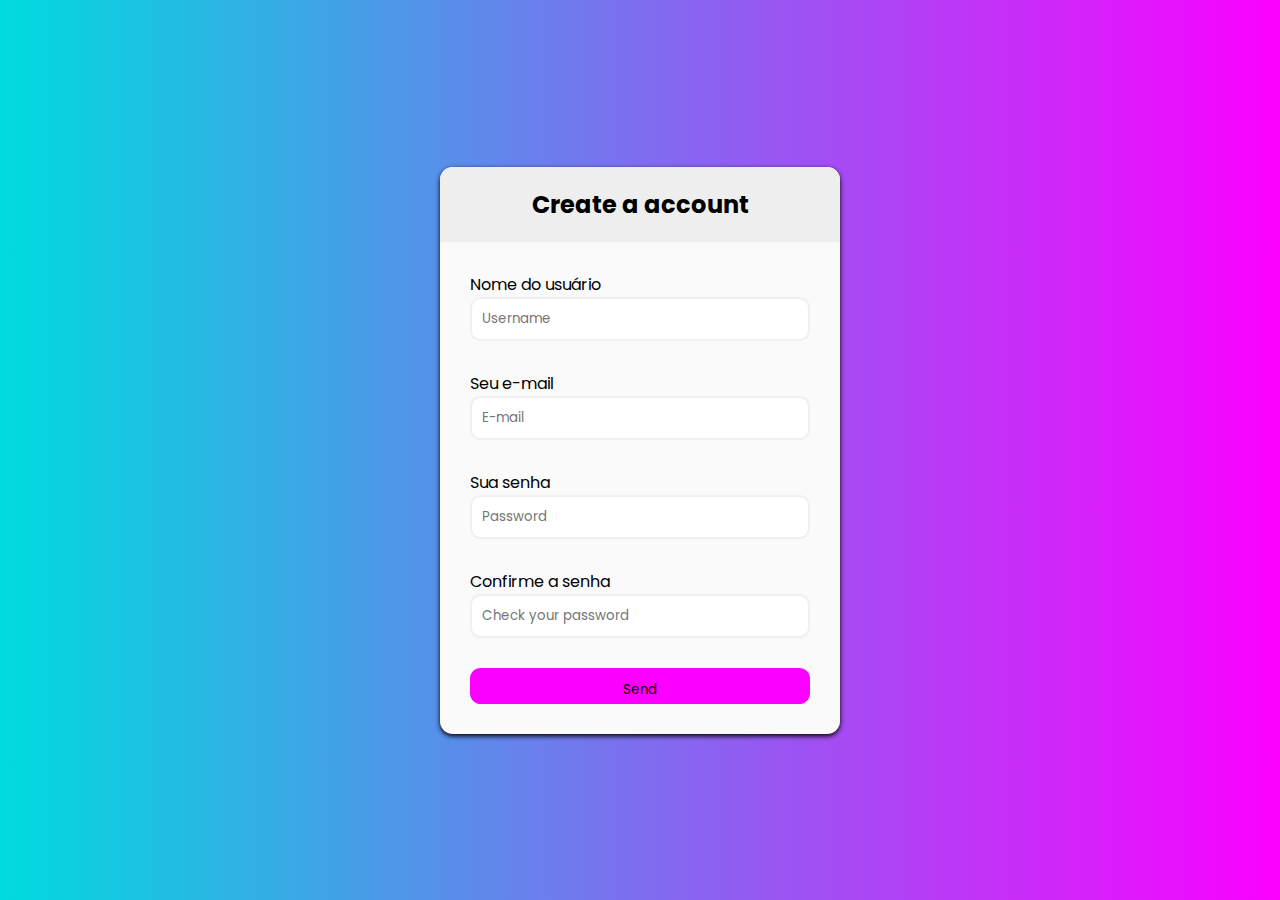
<file: HTML/web-formulario-login/index.html>
<html lang="pt-br">
<head>
    <meta charset="UTF-8">
    <meta http-equiv="X-UA-Compatible" content="IE=edge">
    <meta name="viewport" content="width=device-width, initial-scale=1.0">
    <title>Formulário</title>
    <link rel="stylesheet" href="style.css">
    <link rel="preconnect" href="https://fonts.googleapis.com">
    <link rel="preconnect" href="https://fonts.gstatic.com" crossorigin>
    <link href="https://fonts.googleapis.com/css2?family=Poppins:wght@100;200;300;400&display=swap" rel="stylesheet">
</head>
<body>
 
    <div class="container">
        <div class="header">
            <h2>Create a account</h2>
        </div>
        <form id="form" class="form">
            <div class="form-control">
                <label for="user">Nome do usuário</label>
                <input type="text" name="user" id="user" placeholder="Username">
            </div>

            <div class="form-control">
                <label for="email">Seu e-mail</label>
                <input type="text" name="email" id="email" placeholder="E-mail">
            </div>

            <div class="form-control">
                <label for="password">Sua senha</label>
                <input type="password" name="password" id="password" placeholder="Password">
            </div>

            <div class="form-control">
                <label for="password2">Confirme a senha</label>
                <input type="password" name="password2" id="password2" placeholder="Check your password">
            </div>

            <button type="submit"> Send </button>
        </form>

    </div>

</body>
</html>
</file>
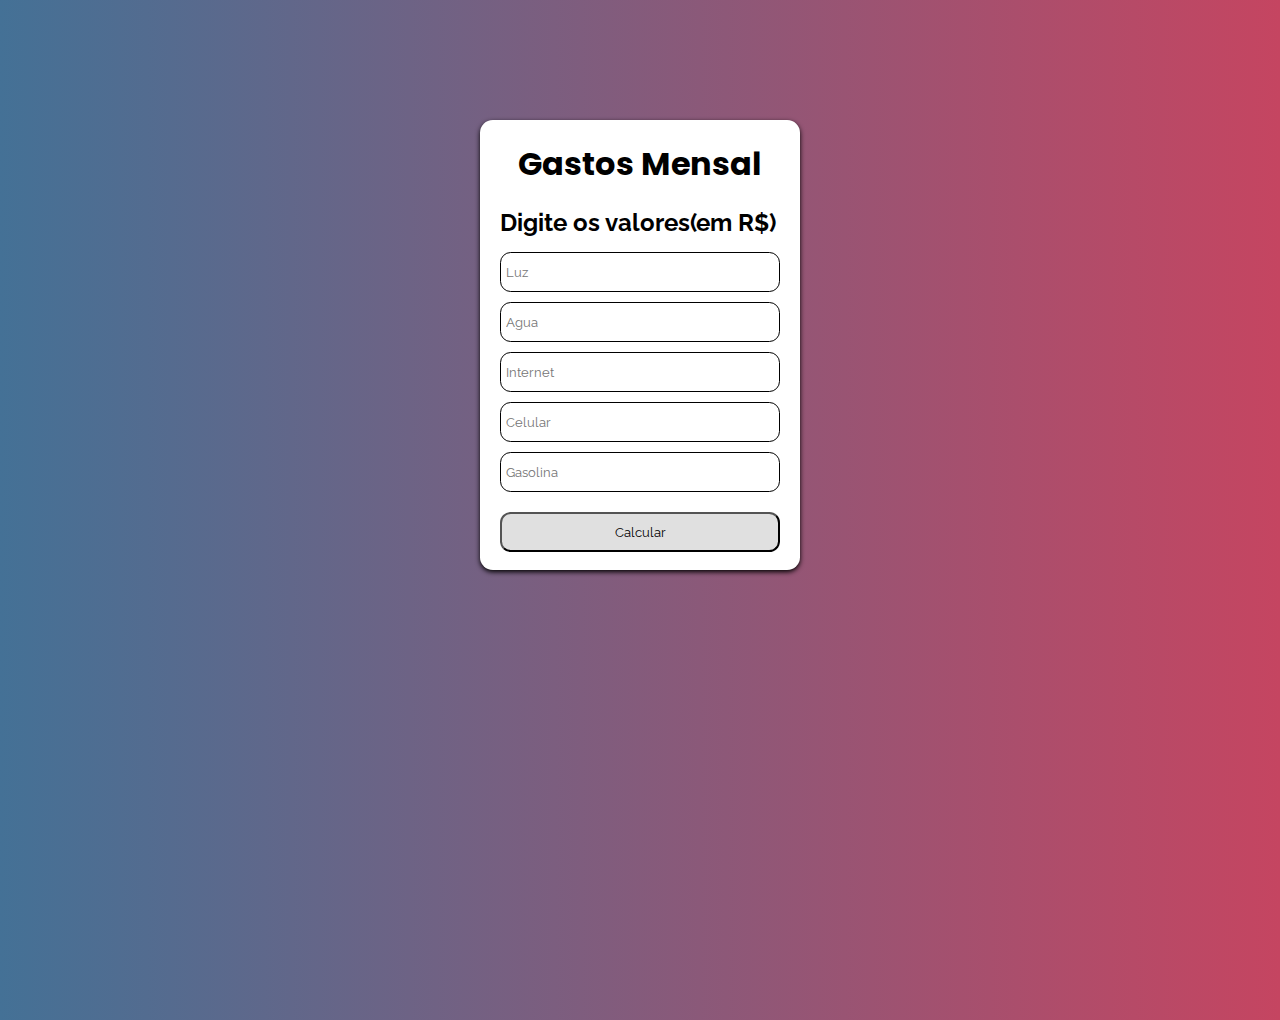
<file: HTML/web-formularios-contas/index.html>
<html lang="pt-br">
<head>
    <meta charset="UTF-8">
    <meta http-equiv="X-UA-Compatible" content="IE=edge">
    <meta name="viewport" content="width=device-width, initial-scale=1.0">
    <title>Calculo das Contas</title>
    <link rel="stylesheet" href="style.css">
    <link rel="preconnect" href="https://fonts.googleapis.com">
    <link rel="preconnect" href="https://fonts.gstatic.com" crossorigin>
    <link href="https://fonts.googleapis.com/css2?family=Poppins:wght@500&family=Raleway:wght@300&display=swap" rel="stylesheet">
</head>
<body>
    <div class="container">
        <h1>Gastos Mensal</h1>
        <h2>Digite os valores(em R$)</h2>
        <input type="text" id="luz" placeholder="Luz">
        <input type="text" id="agua" placeholder="Agua">
        <input type="text" id="internet" placeholder="Internet">
        <input type="text" id="celula" placeholder="Celular">
        <input type="text" id="gasolina" placeholder="Gasolina">

        <button id="calcular"> Calcular </button>
    </div>
    
</body>
</html>
</file>
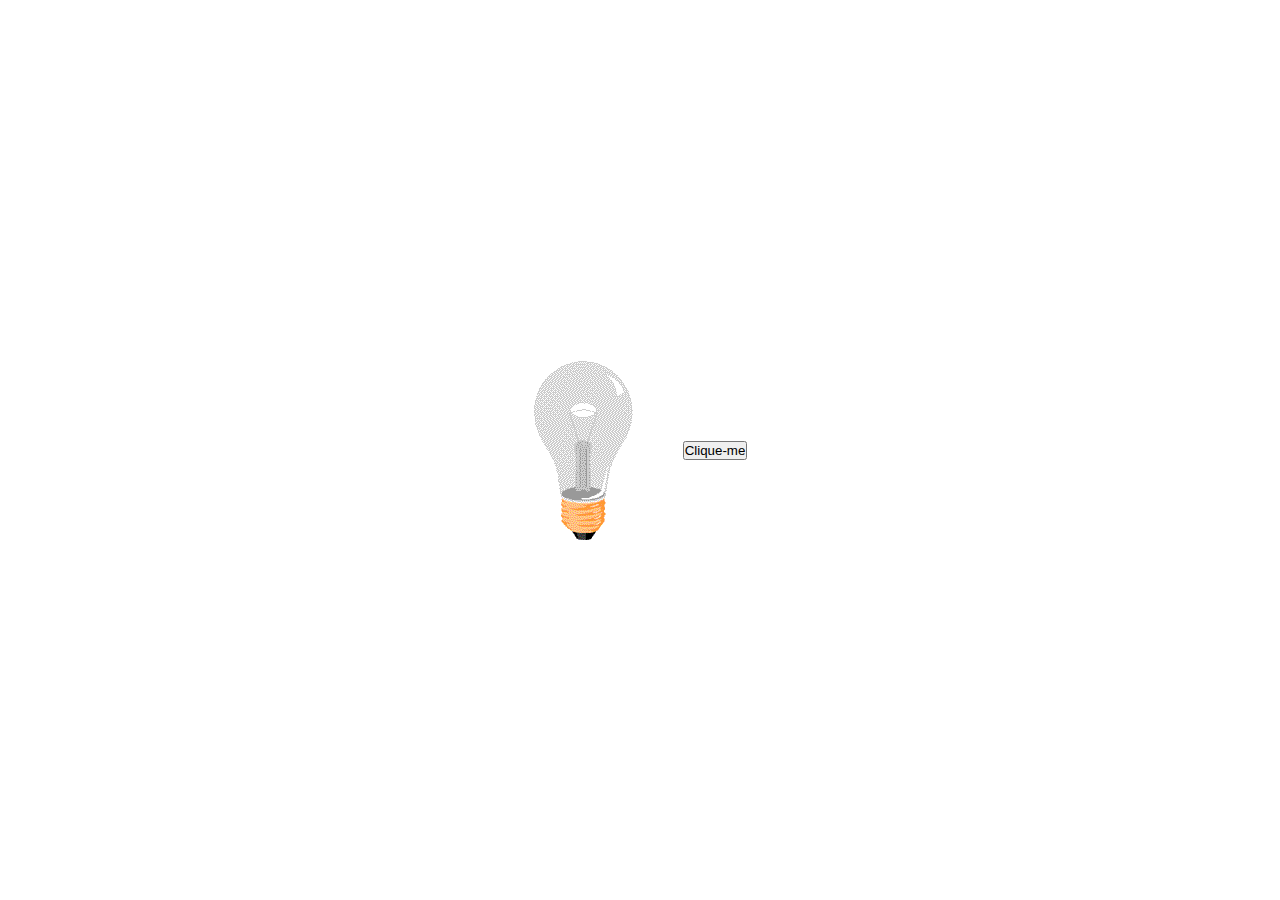
<file: HTML/web-lampada/index.html>
<html lang="pt-br">
<head>
    <meta charset="UTF-8">
    <meta http-equiv="X-UA-Compatible" content="IE=edge">
    <meta name="viewport" content="width=device-width, initial-scale=1.0">
    <title>Lâmpada</title>
    <link rel="stylesheet" href="style.css">
</head>
<body>
    
    <div class="container">
        <div>
            <img src="lampada-off.gif" id="lamp" alt="">
        </div>
        <div>
            <button id="on-off"> Clique-me </button>
        </div>
    </div>
    
    <script src="script.js"></script>
</body>
</html>
</file>
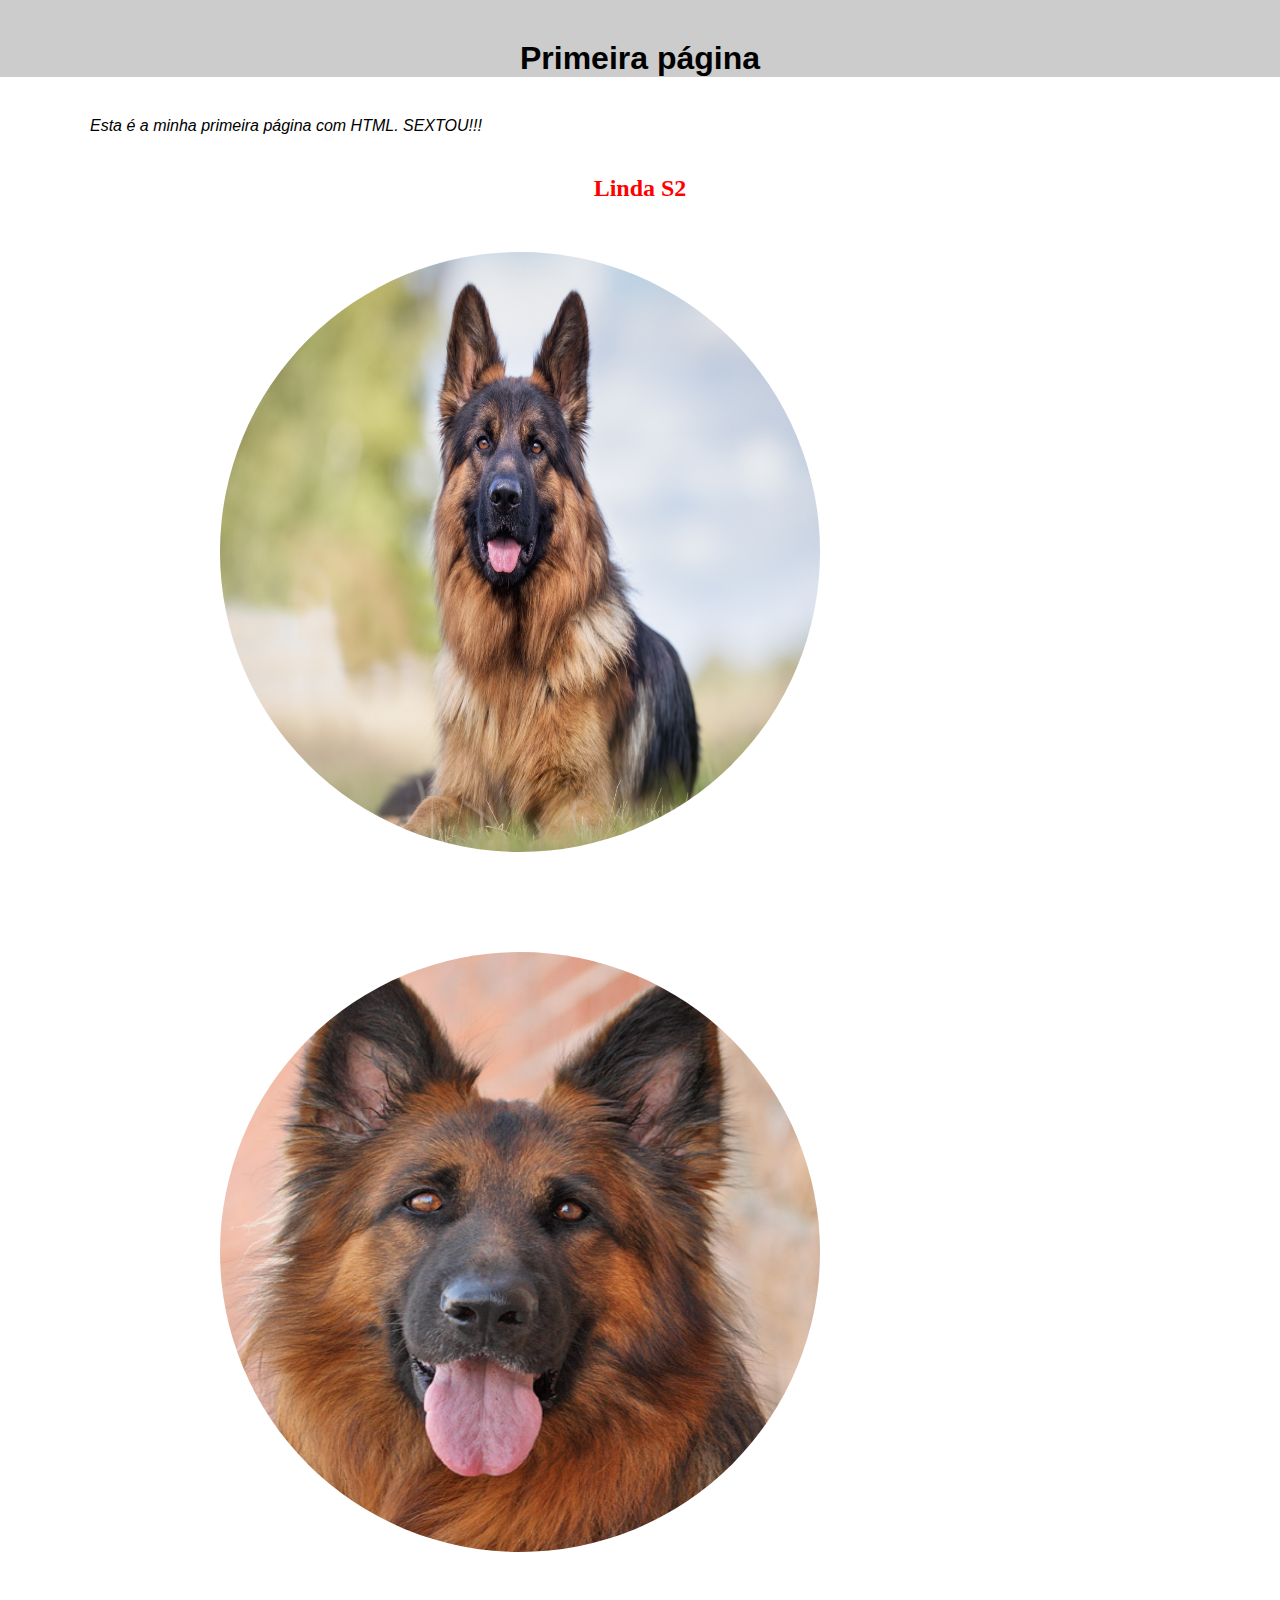
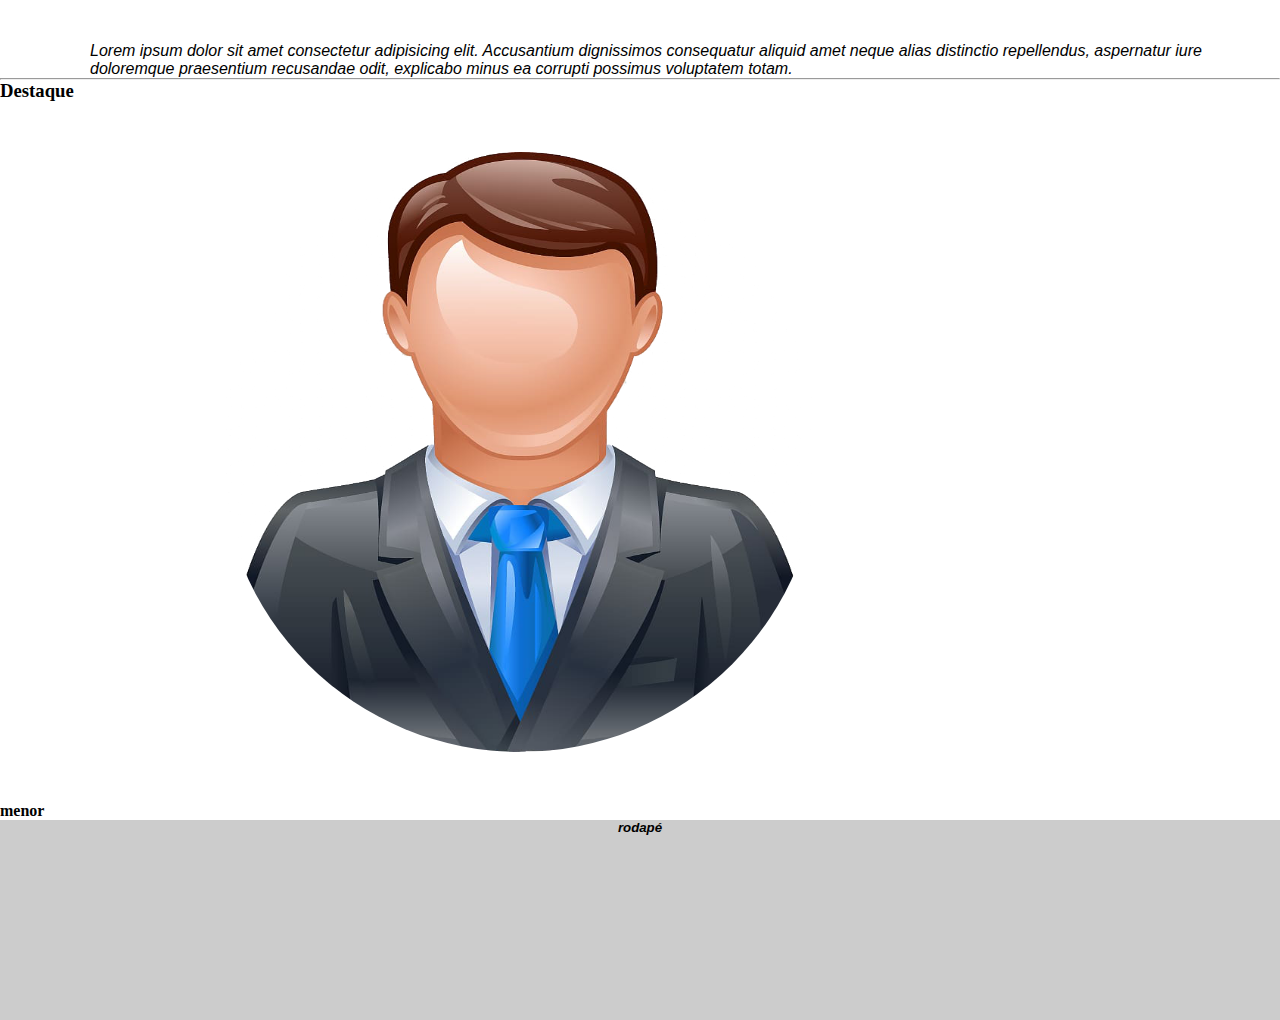
<file: HTML/web-primeira_pagina/index.html>
<html> 

    <head>
        <title>Hello World</title>
        <link rel="stylesheet" href="style.css">
    </head>

    <body>
        <h1> Primeira página </h1>

        <p>Esta é a minha primeira página com HTML. SEXTOU!!!</p>

        <h2> Linda S2 </h2>

        <img src="pastor-alemao.jpg" alt="Linda">
        <img src="pastor-alemao2.jpg" alt="Linda">

        <p>Lorem ipsum dolor sit amet consectetur adipisicing elit. 
        Accusantium dignissimos consequatur aliquid amet neque alias distinctio repellendus, aspernatur iure doloremque praesentium recusandae odit, explicabo minus ea corrupti possimus voluptatem totam.</p>
        <hr>

        <h3> Destaque </h3>

        <img src="foto.png" alt="FOTO">

        <h4> menor </h4>

        <h5> rodapé </h5>
    </body>

</html>
</file>
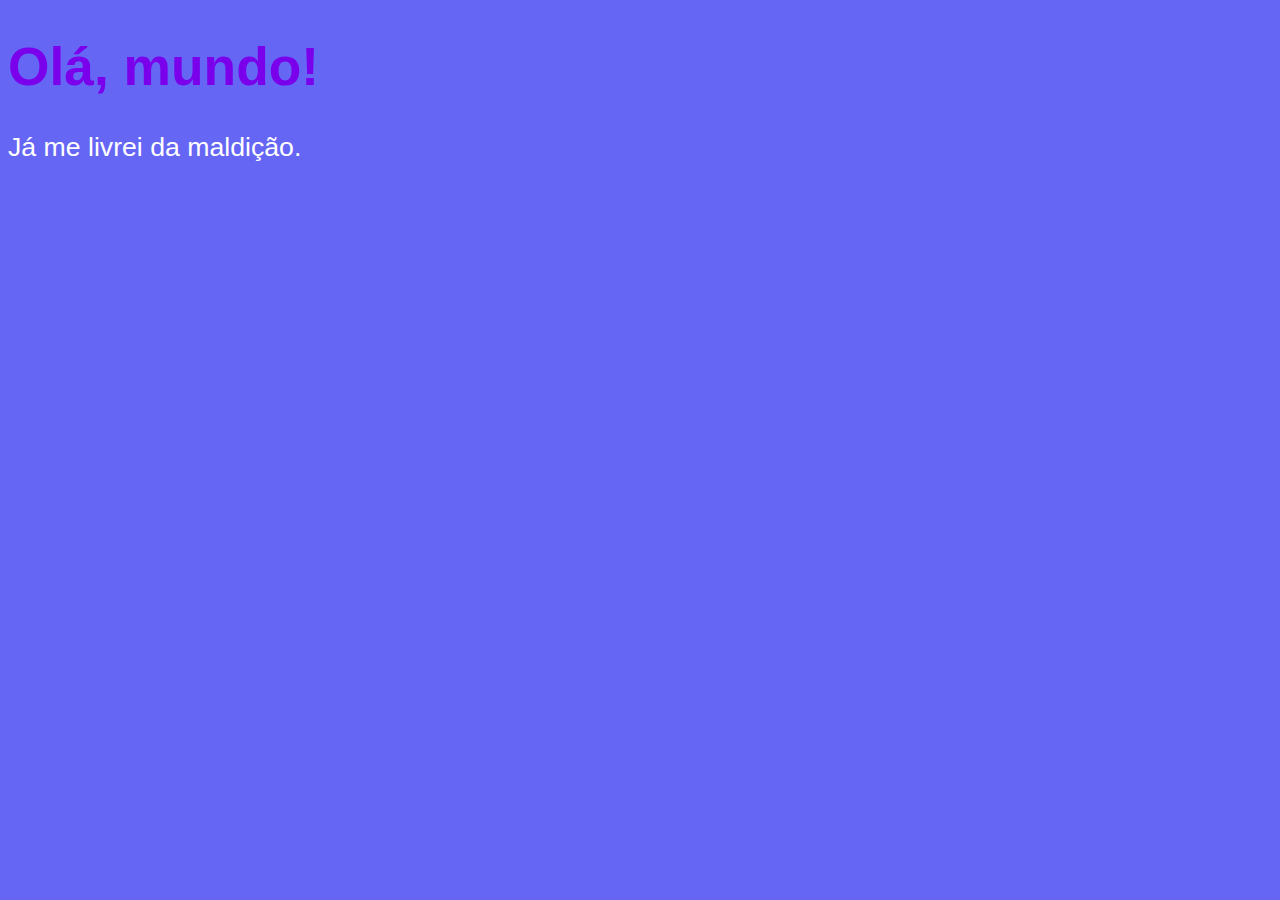
<file: HTML/ex001.html>
<!DOCTYPE html>
<html lang="pt-br"> 
<head>
    <meta charset="UTF-8"> 
    <meta http-equiv="X-UA-Compatible" content="IE=edge">
    <meta name="viewport" content="width=device-width, initial-scale=1.0">
    <title>Meu primeiro programa...</title>
    <style>
        body{
           background-color: rgb(102, 102, 245);
           color: white;
           font: normal 20pt Arial;
        }
        h1{
            color: rgb(122, 0, 236);
        }
    </style>
</head>
<body>
    <h1>Olá, mundo!</h1>
    <p>Já me livrei da maldição.</p>
    <script>
        window.alert('Minha primeira mensagem!');
        window.confirm('Está gostando de JS?')
        window.prompt('Qual é o seu nome?')
    </script>
</body>
</html>
</file>
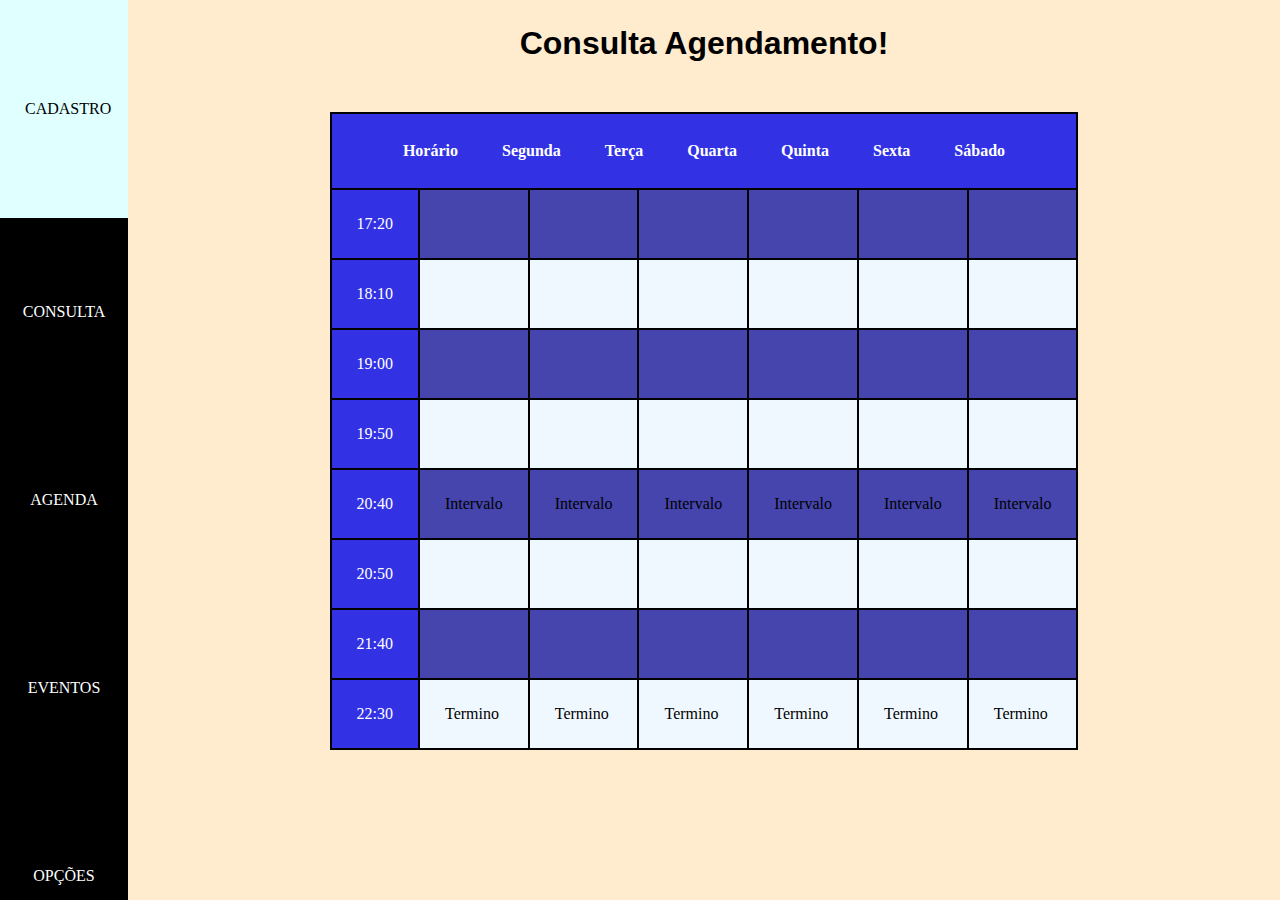
<file: HTML/web-tabela-agenda/exercicio.html>
<html lang="pt-br">
<head>
    <meta charset="UTF-8">
    <meta http-equiv="X-UA-Compatible" content="IE=edge">
    <meta name="viewport" content="width=device-width, initial-scale=1.0">
    <title>Tabela com HTML</title>
    <link rel="stylesheet" href="style2.css">
</head>
<body>
    
    <div class="lateral">
        
        <ul class="menu">
            <li>CADASTRO</li>
            <li>CONSULTA</li>
            <li>AGENDA</li>
            <li>EVENTOS</li>
            <li>OPÇÕES</li>
        </ul>

    </div>

    <div class="principal">

        <h1>Consulta Agendamento!</h1>

        <table id="tabela">
            <thead>
                <th colspan="7">
                    <p>Horário</p>
                    <p>Segunda</p>
                    <p>Terça</p>
                    <p>Quarta</p>
                    <p>Quinta</p>
                    <p>Sexta</p>
                    <p>Sábado</p>
                </th>
            </thead>
            <tr>
                <td id="coluna1">17:20</td>
                <td id="linhacor1"></td>
                <td id="linhacor1"></td>
                <td id="linhacor1"></td>
                <td id="linhacor1"></td>
                <td id="linhacor1"></td>
                <td id="linhacor1"></td>
            </tr>

            <tr>
                <td id="coluna1">18:10</td>
                <td id="linhacor2"></td>
                <td id="linhacor2"></td>
                <td id="linhacor2"></td>
                <td id="linhacor2"></td>
                <td id="linhacor2"></td>
                <td id="linhacor2"></td>
            </tr>

            <tr>
                <td id="coluna1">19:00</td>
                <td id="linhacor1"></td>
                <td id="linhacor1"></td>
                <td id="linhacor1"></td>
                <td id="linhacor1"></td>
                <td id="linhacor1"></td>
                <td id="linhacor1"></td>
            </tr>

            <tr>
                <td id="coluna1">19:50</td>
                <td id="linhacor2"></td>
                <td id="linhacor2"></td>
                <td id="linhacor2"></td>
                <td id="linhacor2"></td>
                <td id="linhacor2"></td>
                <td id="linhacor2"></td>
            </tr>

            <tr>
                <td id="coluna1">20:40</td>
                <td id="linhacor1">Intervalo</td>
                <td id="linhacor1">Intervalo</td>
                <td id="linhacor1">Intervalo</td>
                <td id="linhacor1">Intervalo</td>
                <td id="linhacor1">Intervalo</td>
                <td id="linhacor1">Intervalo</td>
            </tr>

            <tr>
                <td id="coluna1">20:50</td>
                <td id="linhacor2"></td>
                <td id="linhacor2"></td>
                <td id="linhacor2"></td>
                <td id="linhacor2"></td>
                <td id="linhacor2"></td>
                <td id="linhacor2"></td>
            </tr>

            <tr>
                <td id="coluna1">21:40</td>
                <td id="linhacor1"></td>
                <td id="linhacor1"></td>
                <td id="linhacor1"></td>
                <td id="linhacor1"></td>
                <td id="linhacor1"></td>
                <td id="linhacor1"></td>
            </tr>

            <tr>
                <td id="coluna1">22:30</td>
                <td id="linhacor2">Termino</td>
                <td id="linhacor2">Termino</td>
                <td id="linhacor2">Termino</td>
                <td id="linhacor2">Termino</td>
                <td id="linhacor2">Termino</td>
                <td id="linhacor2">Termino</td>
            </tr>

        </table>

    </div>

</body>
</html>
</file>
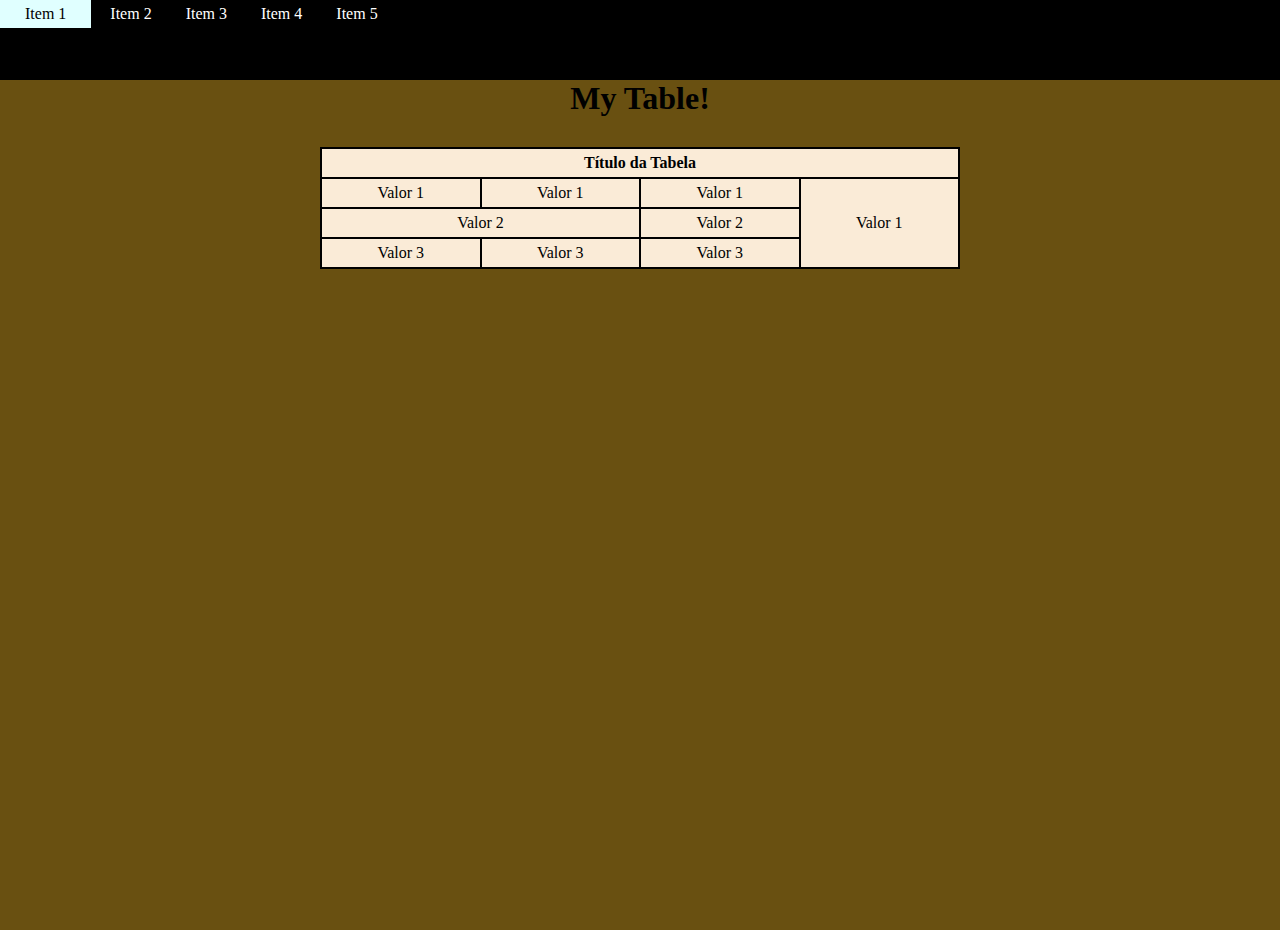
<file: HTML/web-tabela-agenda/table.html>
<html lang="pt-br">
<head>
    <meta charset="UTF-8">
    <meta http-equiv="X-UA-Compatible" content="IE=edge">
    <meta name="viewport" content="width=device-width, initial-scale=1.0">
    <title>Tabela com HTML</title>
    <link rel="stylesheet" href="style.css">
</head>
<body>
    
    <header>
        
        <ul class="menu">
            <li>Item 1</li>
            <li>Item 2</li>
            <li>Item 3</li>
            <li>Item 4</li>
            <li>Item 5</li>
        </ul>

    </header>

    <main>

        <h1>My Table!</h1>

        <table id="tabela">
            <thead>
                <th colspan="5">
                    <p>Título da Tabela</p>
                </th>
            </thead>
            <tr>
                <td>Valor 1</td>
                <td>Valor 1</td>
                <td>Valor 1</td>
                <td rowspan="3">Valor 1</td>
            </tr>

            <tr>
                <td colspan="2">Valor 2</td>
                <td>Valor 2</td>
            </tr>

            <tr>
                <td>Valor 3</td>
                <td>Valor 3</td>
                <td>Valor 3</td>
            </tr>

        </table>

    </main>

</body>
</html>
</file>
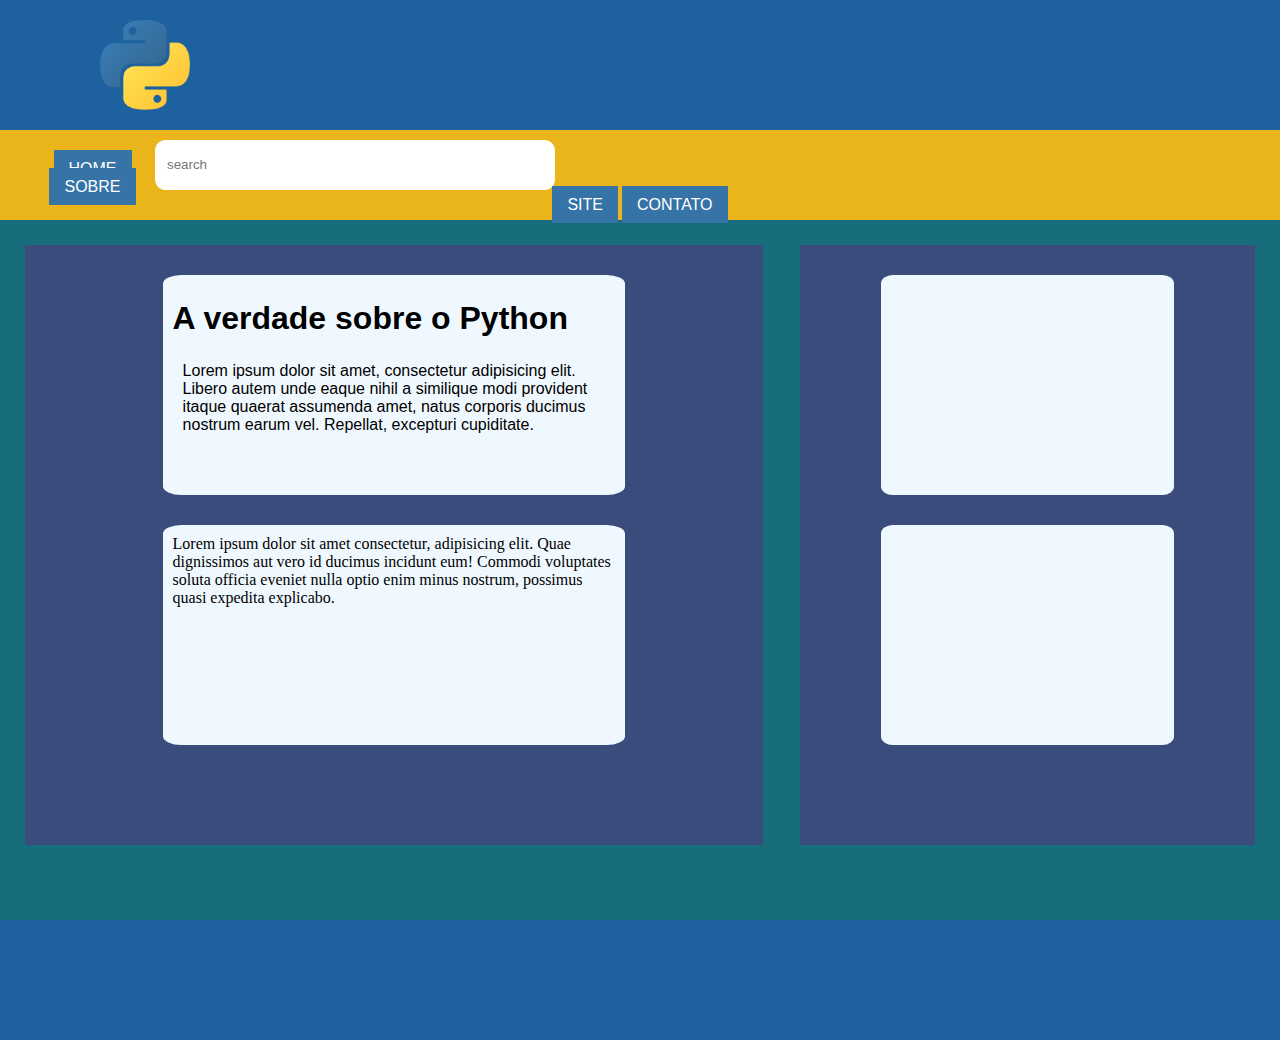
<file: HTML/web-vincular-links/layout.html>
<html lang="pt-br">
<head>
    <meta charset="UTF-8">
    <meta http-equiv="X-UA-Compatible" content="IE=edge">
    <meta name="viewport" content="width=device-width, initial-scale=1.0">
    <title>Estrutura de página HTML</title>
    <link rel="stylesheet" href="style.css">
</head>
<body>
    
    <header>
        <div id="logo">
            <img src="python-logo.png" alt="logo">
        </div>

        <div id="buscar">
            <form action="">
                <input type="text" placeholder="search">
            </form>
        </div>
    </header>

    <nav>
        <div id="container">
            <a class="menu" href="">HOME</a>
            <a class="menu" href="">SOBRE</a>
            <a class="menu" href="https://www.python.org/">SITE</a>
            <a class="menu" href="">CONTATO</a>
        </div>
        
    </nav>

    <main>
        <section id="section1">
            <article id="article1">
                <h1>A verdade sobre o Python</h1>
                <p>Lorem ipsum dolor sit amet, consectetur adipisicing elit. Libero autem unde eaque nihil a similique modi provident itaque quaerat assumenda amet, natus corporis ducimus nostrum earum vel. Repellat, excepturi cupiditate.</p>
            </article>
            <article id="article2">
                Lorem ipsum dolor sit amet consectetur, adipisicing elit. Quae dignissimos aut vero id ducimus incidunt eum! Commodi voluptates soluta officia eveniet nulla optio enim minus nostrum, possimus quasi expedita explicabo.
            </article>
        </section>
        <section id="section2">
            <article id="article3">
                <iframe width="auto" height="auto" src="https://www.youtube.com/embed/DXmCU7v9glM" title="O que é o Python? Por que é a Melhor Linguagem de Programação para Começar?" frameborder="0" allow="accelerometer; autoplay; clipboard-write; encrypted-media; gyroscope; picture-in-picture; web-share" allowfullscreen></iframe>
            </article>
            <article id="article4">
                <iframe width="1280" height="720" src="https://www.youtube.com/embed/4p7axLXXBGU" title="Aprenda Python em 10min (para Iniciantes)" frameborder="0" allow="accelerometer; autoplay; clipboard-write; encrypted-media; gyroscope; picture-in-picture; web-share" allowfullscreen></iframe>
            </article>
        </section>
    </main>

    <footer>

    </footer>
</body>
</html>
</file>
<file: HTML/web-formulario-login/style.css>
*{
    margin: 0;
    padding: 0;
    box-sizing: border-box;
    font-family: 'Poppins', sans-serif;
}

body{
    width: 100%;
    min-height: 100vh; /*vh é view height. Ou seja, tá 100% do que tá visível na página*/
    background: linear-gradient(90deg, #00dbde 0%, #fc00ff 100%);
    display: flex;
    justify-content: center;
    align-items: center;
}

.container{
    width: 400px;
    background-color: #fafafa;
    border-radius: 0.8em; /*se adapta ao tamanho da tela*/
    box-shadow:  0 2px 5px rgba(0, 0, 0, 3); /*colocar sombra*/
}

.header{
    background-color: #eee;
    padding: 20px;
    text-align: center;
    border-top-left-radius: 0.8em;
    border-top-right-radius: 0.8em;
}

.form{
    padding: 30px;
}

.form-control{
    margin-bottom: 10px;
    padding-bottom: 20px;
    position: relative;
}

.form-control label{
    display: inline-block;
    width: 150px;
}

.form-control input{
    border: 2px solid #f0f0f0;
    display: block;
    width: 100%;
    padding: 10px;
    border-radius: 0.8em;
}

.form button{
    background-color: #fc00ff;
    border: 2px solid #fc00ff;
    width: 100%;
    height: 4%;
    border-radius: 0.8em;
    padding: 10px;
    font-weight: 400;
    transition: 2s;
}

.form button:hover{
    background: linear-gradient(90deg, #00dbde 0%, #fc00ff 100%);
    border: linear-gradient(90deg, #00dbde 0%, #fc00ff 100%);;
}
</file>
<file: HTML/web-formularios-contas/style.css>
*{
    margin: 0;
    padding: 0;
    box-sizing: border-box;
    font-family: 'Raleway', sans-serif;
}

body{
    width: 100%;
    min-height: 100vh;
    background: linear-gradient(90deg, #447196 0%, #c54561 100%);
    display: flex;
    justify-content: center;
    align-content: center;
    margin-top: 120px;
}

.container{
    width: 25%;
    height: 50%;
    background-color: rgb(255, 255, 255);
    margin-left: 10px;
    margin-right: 10px;
    padding: 20px;
    border-radius: 0.8em;
    box-shadow:  0 2px 5px rgba(0, 0, 0, 3);
}

h1{
    display: flex;
    justify-content: center;
    font-family: 'Poppins', sans-serif;
    margin-bottom: 20px;
}

h2{
    margin-bottom: 10px;
}

input{
    width: 100%;
    height: 40px;
    border: 1px solid black;
    border-radius: 0.8em;
    margin-top: 5px;
    margin-bottom: 5px;
    padding: 5px;
}

input:hover{
    border: 2px solid #c54561;
}

input:focus-visible{
    border: 2px solid #249dff;
}

#calcular{
    width: 100%;
    height: 40px;
    border-radius: 0.8em;
    margin-top: 15px;
    background-color: rgb(224, 224, 224);
    transition: 1.2s;
}

#calcular:hover{
    width: 100%;
    height: 40px;
    border-radius: 0.8em;
    background: linear-gradient(90deg, #447196 0%, #c54561 100%);
}
</file>
<file: HTML/web-lampada/style.css>
*{
    margin: 0;
    padding: 0;
}

body{
    height: 100vh;
    display: flex;
    align-items: center;
    justify-content: center;
}

.container{
    display: flex;
    align-items: center;
}

img{
    margin-right: 50px;
}
</file>
<file: HTML/web-primeira_pagina/style.css>
*{
    margin: 0;
    padding: 0;
}

h1{
    text-align: center;
    background-color: #ccc;
    font-family: Arial, Helvetica, sans-serif;
    padding-top: 40px;
}

p{
    font-family: Arial, Helvetica, sans-serif;
    font-style: italic;
    padding-left: 40px;
    margin-top: 40px;
    margin-left: 50px;
    margin-right: 50px;
}

h2{
    color: red;
    text-align: center;
    margin-top: 40px;
}

img{
    width: 600px;
    height: 600px;
    border-radius: 50%;
    margin-left: 220px;
    margin-top: 50px;
    margin-bottom: 50px;
}

h5{
    background-color: #ccc;
    height: 200px;
    text-align: center;
    font-family: Arial, Helvetica, sans-serif;
    font-style: italic;
}
</file>
<file: HTML/web-tabela-agenda/style2.css>
*{
    margin: 0;
    padding: 0;
}

.lateral, .principal{
    display: inline-block;
}

.lateral{
    height: 100%;
    background-color: black;
    position: fixed; /*fixa o header lá em cima. Se rolar a página, o header rola junto*/
    width: 10%;

}

.menu li{
    color: white;
    text-align: center;
    padding: 85px 15px;
    transition: 1s; /*faz uma transição de 1s. No caso, para o hover*/
}

.menu li:hover{
    background-color: lightcyan;
    color: black;
    padding: 100px 25px;
}

.principal{
    background-color: blanchedalmond;
    float: right;
    margin-left: 10%;
    width: 90%;
    height: 100%;
}

h1{
    text-align: center;
    margin-top: 25px;
    font-family: Arial, Helvetica, sans-serif;
}

thead{
    background-color: rgb(50, 50, 228);
}

p{
    display: inline-block;
    color: white;
    padding: 3px 20px;
}

#coluna1{
    color: white;
    background-color: rgb(50, 50, 228);
    transition: 0.7s;
}

#coluna1:hover{
    color: black;
    background-color: rgb(216, 147, 20);
}

#linhacor1{
    background-color: rgb(69, 69, 173);
}

#linhacor1:hover{
    background-color: rgb(69, 69, 173);
    border-color: blanchedalmond;
}

#linhacor2{
    background-color: aliceblue;
}

#linhacor2:hover{
    background-color: aliceblue;
    border-color: blanchedalmond;
}

#tabela{
    margin: 50px auto;
    border: 2px solid black;
    border-collapse: collapse;
}

thead,th,tr,td{
    border: 2px solid black;
    padding: 25px;
}
</file>
<file: HTML/web-tabela-agenda/style.css>
*{
    margin: 0;
    padding: 0;
}

header{
    height: 80px;
    background-color: black;
    position: sticky; /*fixa o header lá em cima. Se rolar a página, o header rola junto*/
    top: 0;

}

.menu li{
    display: inline-block;
    color: white;
    text-align: center;
    padding: 5px 15px;
    transition: 1s; /*faz uma transição de 1s. No caso, para o hover*/
}

.menu li:hover{
    background-color: lightcyan;
    color: black;
    padding: 5px 25px;
}

main{
    height: 850px;
    background-color: rgb(105, 80, 17);
    text-align: center;
}

#tabela thead,th,tr,td{
    border: 2px solid black;
    text-align: center;
}

#tabela{
    width: 50%;
    margin: 30px auto;
    background-color: antiquewhite;
    border-collapse: collapse; /*faz as bordas se juntarem*/
}

thead,td{
    height: 30px;
    transition: 0.8s;
}

td:hover{
    background-color: orange;
}
</file>
<file: HTML/web-vincular-links/style.css>
*{
    margin: 0;
    padding: 0;
}

header{
    height: 130px;
    background-color: rgb(29, 98, 159);
}

header img{
    width: 90px;
    margin-left: 100px;
    margin-top: 20px;
}

#logo{
    float: left;
}

#buscar{
    float: right;
}

#buscar input{
    width: 400px;
    height: 50px;
    padding: 12px;
    margin-right: 725px;
    margin-top: 30px;
    border-radius: 0.8em;
    border: none;
}


nav{
    height: 70px;
    background-color: rgb(233, 181, 27);
    padding: 10px;
    text-align: center;
}

#container{
    padding: 20px;
}

.menu{
    background-color: rgb(54, 115, 167);
    padding: 10px 15px;
    text-decoration: none;
    color: white;
    font-family: Arial, Helvetica, sans-serif;
}

.menu:hover{
    background-color: rgb(255, 208, 63);
    color: black;
}

main{
    background-color: #186d7c;
    height: 650px;
    padding: 25px;
}

#section1{
    background-color: rgb(57, 76, 123);
    height: 600px;
    width: 60%;
    float: left;
}

#article1{
    height: 200px;
    width: 60%;
    background-color: aliceblue;
    padding: 10px;
    border-radius: 4%;
    margin: 30px auto;
}

h1{
    font-family: Verdana, Geneva, Tahoma, sans-serif;
    margin: 15px auto;
}

p{
    font-family: Arial, Helvetica, sans-serif;
    padding: 10px;
}

#article2{
    height: 200px;
    width: 60%;
    background-color: aliceblue;
    padding: 10px;
    margin: 30px auto;
    border-radius: 4%;
}

#section2{
    background-color: rgb(57, 76, 123);
    height: 600px;
    width: 37%;
    float: right;
}

iframe{
    height: auto;
    width: auto;
}

#article3{
    height: 200px;
    width: 60%;
    background-color: aliceblue;
    padding: 10px;
    margin: 30px auto;
    border-radius: 4%;
}

#article4{
    height: 200px;
    width: 60%;
    background-color: aliceblue;
    padding: 10px;
    margin: 30px auto;
    border-radius: 4%;
}

footer{
    background-color: rgb(29, 98, 159);
    height: 120px;
}
</file>
